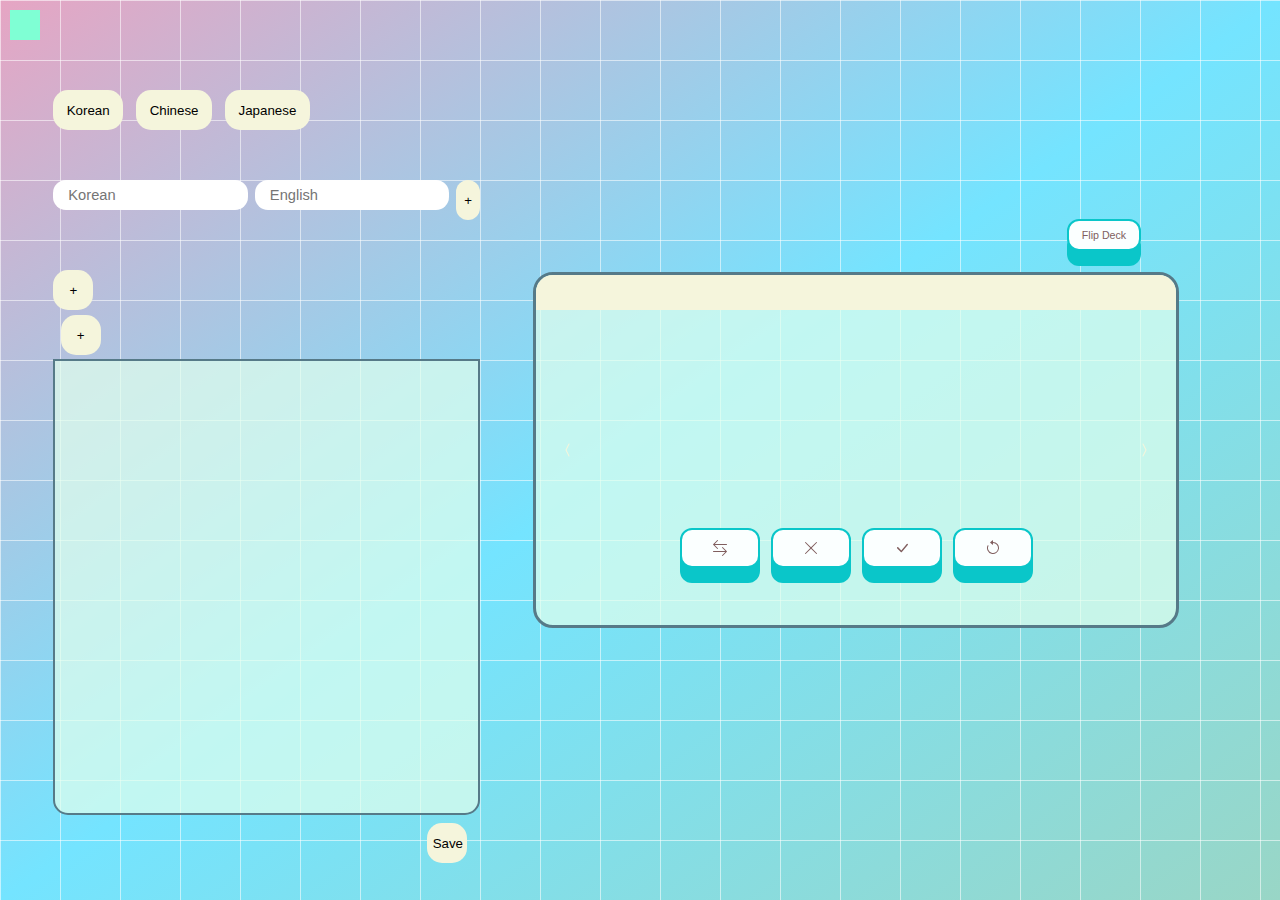
<file: flashcard/index.html>
<html lang="en">

<head>
    <meta charset="UTF-8">
    <meta name="viewport" content="width=device-width, initial-scale=1.0">
    <title>Korean Flash Cards</title>
    <style>
        :root {
            --button-height: 15px;

            --button-hover-indent: 4px;

            --button-active-indent: 10px;
            --main-div-background: #e2ffecb5;
            --main-div-outline: #567a88;
            --main-div-border-width: 3px;
            --main-div-border-radius: 20px;
            --main-font-color: #567a88;

        }

        body {
            background-image: linear-gradient(to bottom right, #E6A5C3, #74E4FF, #99D6C6);

            margin: 0;

            font-family: Arial, Helvetica, sans-serif;

            font-size: 30pt;

            display: grid;

            grid-template-columns: repeat(12, 1fr);

            grid-template-rows: repeat(3, 1fr);
            height: 100%;
            color: var(--main-font-color);

        }

        #grid-body {
            background-size: 60px 60px;
            background-image: linear-gradient(to right, #ffffff8f 1px, transparent 1px), linear-gradient(to bottom, #ffffff8f 1px, transparent 1px);
            width: 100%;
            height: 100%;
            position: absolute;
            z-index: -1;
        }

        #card-container {
            width: 100%;
            height: 350px;
            background-color: var(--main-div-background);
            border: var(--main-div-border-width) solid var(--main-div-outline);
            text-align: center;
            border-radius: var(--main-div-border-radius);
            margin-left: auto;
            margin-right: auto;
            grid-column: 5 / 9;
            grid-row: 2 / 3;
            display: grid;
            grid-template-rows: repeat(10, 1fr);
            grid-template-columns: repeat(10, 1fr);
        }

        .button-holder button {
            height: 40px;

            width: 80px;

            font-size: 13pt;

            font-weight: bold;

            border-radius: 12px;

            border: 2px solid #0ac6c9;

            background-color: #fbffff;

            color: #805e5e;

            cursor: pointer;

            box-shadow: #0ac6c9 0px var(--button-height) 0px 0px;

        }

        .button-holder button:hover {
            color: #3e3636;

            transform: translateY(var(--button-hover-indent));

            box-shadow: #0ac6c9 0px calc(var(--button-height) - var(--button-hover-indent)) 0px 0px;

            background-color: #f2feff;

        }

        .button-holder button:active {
            /* background-color: #0ac6c9;
*/
            transform: translateY(var(--button-active-indent));

            box-shadow: #0ac6c9 0px calc(var(--button-height) - var(--button-active-indent)) 0px 0px;

            color: black;

            background-color: #d0fcff;

        }

        .button-holder {

            text-align: center;

            margin-left: auto;

            margin-right: auto;

            grid-row: 8 / 11;

            grid-column: 2 / 10;

        }

        .hidden {
            visibility: hidden;

        }

        #main-text {
            grid-column: 2 / 10;

            grid-row: 3 / 8;

            margin: 0;

        }

        .previous-next-buttons {
            font-size: 15pt;
            background: none;
            border: 1px transparent;
            cursor: pointer;
            color: beige;

            &:hover {
                svg {
                    fill: rgb(45, 116, 182);
                }
            }
        }

        #collapse-button {
            width: 0.75em;
            height: 0.75em;
            background: aquamarine;
            grid-row: 1 / 2;
            grid-column: 1 / 2;
            margin: 0.25em 0 0 0.25em;
            cursor: pointer;
            z-index: 1;
        }

        #action-buttons-holder {
            grid-column: 1 / 4;
            grid-row: 1 / 4;
            grid-template-columns: repeat(10, 1fr);
            display: grid;
            grid-template-rows: repeat(10, 1fr);
            height: 100%;

            #languages {
                display: flex;
                grid-row: 2 / 3;
                grid-column: 2 / 10;

                .language-button {
                    padding: 0 1em;
                    width: auto;
                    height: 3em;
                    margin-right: 1em;
                }
            }
        }

        #new-card-container {
            grid-row: 3 / 4;
            grid-column: 2 / 10;
            display: flex;
            justify-content: space-between;

            input {
                height: 2em;
                font-size: 11pt;
                margin-bottom: 1em;
                border-radius: 13px;
                border: none;
                padding: 15px;
                width: 100%;
                margin-right: 0.5em;
            }
        }

        input {
            height: 2em;
            font-size: 15pt;
            margin-bottom: 1em;
            border-radius: 13px;
            border: none;
            padding: 15px;
            width: 100%;

        }

        #action-buttons-holder button {
            height: 3em;
            width: 3em;
            background: beige;
            border-radius: 15px;
            border: none;
            cursor: pointer;
        }

        #vocab-list-holder {
            grid-row: 4 / 10;
            grid-column: 2 / 10;
            font-size: 11pt;
            height: calc(100% - 2em);
        }

        #vocab-list {
            height: calc(100% - 6em);
            overflow: auto;
            padding: 1em;
            background-color: var(--main-div-background);
            border-bottom-left-radius: 15px;
            border-bottom-right-radius: 15px;
            border: 2px solid var(--main-div-outline);

            button {
                background: none;
                border: none;
                cursor: pointer;
            }

            button:hover {
                color: grey;
            }
        }

        .table-english {
            grid-column: 2 / 7;
        }

        .table-korean {
            grid-column: 7 / 13;
        }

        .vocab-row {
            margin-bottom: 1em;
            display: grid;
            grid-template-columns: repeat(12, 1fr);

            button {
                grid-column: 1 / 2;
            }
        }

        #save-button {
            margin-top: 1em;
            grid-row: 10 / 11;
            grid-column: 9 / 11;
        }

        #card-groups {
            height: 3em;
            display: flex;
            overflow: auto;
            margin-right: 0.5em;

            .card {
                border-top-left-radius: 15px;
                border-top-right-radius: 15px;
                background-color: var(--main-div-background);
                padding: 0 1em;
                line-height: 2em;
                border-bottom: #beccd2 solid 1px;
                border-right: #beccd2 solid 1px;
                cursor: pointer;
                white-space: nowrap;
                border: 2px solid var(--main-div-outline);

            }

            .active-unit {
                background-color: #0ac6c9 !important;
            }

            .card:hover {
                background-color: #b0ddf0;
            }

        }

        #unit-lists {
            display: flex;
        }

        #card-unit {
            background: beige;
            width: 100%;
            grid-row: 1 / 2;
            grid-column: 1 / 11;
            border-top-left-radius: calc(var(--main-div-border-radius) - var(--main-div-border-width));
            border-top-right-radius: calc(var(--main-div-border-radius) - var(--main-div-border-width));
            /* border: 2px solid white; */
            color: var(--main-font-color);
            font-size: 14pt;
            text-transform: capitalize;
            line-height: 2em;
        }

        #add-unit-modal,
        #add-level-modal {
            width: 8em;
            position: absolute;
            padding: 2em;
            background: var(--main-div-background);
            top: calc(50% - 8em);
            height: 4em;
            left: calc(50% - 6em);
            border: 2px solid var(--main-div-outline);
            border-radius: var(--main-div-border-radius);
        }

        #flip-deck-button {
            padding: 0 1em;
            width: 7em;
            height: 3em;
            margin-right: 0em;
            margin-bottom: 2em;
            margin-top: auto;
            grid-row: 1/2;
            grid-column: 11/12;
            font-size: 8pt;
            border-radius: 12px;
            border: 2px solid #0ac6c9;
            background-color: #fbffff;
            color: #805e5e;
            cursor: pointer;
            box-shadow: #0ac6c9 0px var(--button-height) 0px 0px;
        }

        .level-list-container {
            display: flex;
            margin-bottom: 5px;
        }
        #level-list button {
            margin-right: 5px;
        }

        @media only screen and (max-width: 1300px) {
            #action-buttons-holder {
                grid-column: 1 / 6;
            }

            #card-container {
                grid-column: 6 / 12;
            }
        }
    </style>
</head>

<body>
    <aside style="visibility: hidden; position: absolute">
        배 안 고파요?
        네, 배 안 고파요
        아니요, 배고파요
        낮잠을 자다

        요리를 하다
        음식을 만들다/하다
        남은 음식 muggeulgo ye oh</aside>
    <div id="grid-body"></div>
    <div id="collapse-button" onclick="toggleActionContainer()"></div>
    <div id="action-buttons-holder">
        <div id="languages"></div>
        <button id="save-button">Save</button>
        <div id="new-card-container">
            <input placeholder="Korean" type="text" id="new-word">
            <input placeholder="English" type="text" id="new-english-meaning">
            <button id="add-button">+</button>
        </div>

        <div id="vocab-list-holder">
            <div class="level-list-container">
                <div id="level-list">
                </div>
                <button id="new-unit-button" onclick="toggleAddLevelModal()">+</button>
            </div>
            <div id="unit-lists">
                <div id="card-groups">
                </div>
                <button id="new-unit-button" onclick="toggleAddUnitModal()">+</button>
            </div>
            <div id="vocab-list"></div>
        </div>
    </div>
    <button id="flip-deck-button">Flip Deck</button>
    <div id="card-container">
        <div id="card-unit"></div>
        <button class="previous-next-buttons" id="back-button" style="grid-row: 1 / 11;
  grid-column: 1 / 2;">
            <svg xmlns="http://www.w3.org/2000/svg" width="16" height="16" fill="currentColor"
                class="bi bi-chevron-compact-left" viewBox="0 0 16 16">
                <path fill-rule="evenodd"
                    d="M9.224 1.553a.5.5 0 0 1 .223.67L6.56 8l2.888 5.776a.5.5 0 1 1-.894.448l-3-6a.5.5 0 0 1 0-.448l3-6a.5.5 0 0 1 .67-.223" />
            </svg>
        </button>
        <p id="main-text"></p>
        <div class="button-holder">
            <button id="flip-button"> <svg xmlns="http://www.w3.org/2000/svg" width="16" height="16" fill="currentColor"
                    class="bi bi-arrow-left-right" viewBox="0 0 16 16">
                    <path fill-rule="evenodd"
                        d="M1 11.5a.5.5 0 0 0 .5.5h11.793l-3.147 3.146a.5.5 0 0 0 .708.708l4-4a.5.5 0 0 0 0-.708l-4-4a.5.5 0 0 0-.708.708L13.293 11H1.5a.5.5 0 0 0-.5.5m14-7a.5.5 0 0 1-.5.5H2.707l3.147 3.146a.5.5 0 1 1-.708.708l-4-4a.5.5 0 0 1 0-.708l4-4a.5.5 0 1 1 .708.708L2.707 4H14.5a.5.5 0 0 1 .5.5" />
                </svg> </button> <button id="incorrect-button"> <svg xmlns="http://www.w3.org/2000/svg" width="16"
                    height="16" fill="currentColor" class="bi bi-x-lg" viewBox="0 0 16 16">
                    <path
                        d="M2.146 2.854a.5.5 0 1 1 .708-.708L8 7.293l5.146-5.147a.5.5 0 0 1 .708.708L8.707 8l5.147 5.146a.5.5 0 0 1-.708.708L8 8.707l-5.146 5.147a.5.5 0 0 1-.708-.708L7.293 8z" />
                </svg> </button> <button id="next-button"> <svg xmlns="http://www.w3.org/2000/svg" width="16"
                    height="16" fill="currentColor" class="bi bi-check-lg" viewBox="0 0 16 16">
                    <path
                        d="M12.736 3.97a.733.733 0 0 1 1.047 0c.286.289.29.756.01 1.05L7.88 12.01a.733.733 0 0 1-1.065.02L3.217 8.384a.757.757 0 0 1 0-1.06.733.733 0 0 1 1.047 0l3.052 3.093 5.4-6.425z" />
                </svg> </button> <button id="restart-button"> <svg xmlns="http://www.w3.org/2000/svg" width="16"
                    height="16" fill="currentColor" class="bi bi-arrow-counterclockwise" viewBox="0 0 16 16">
                    <path fill-rule="evenodd" d="M8 3a5 5 0 1 1-4.546 2.914.5.5 0 0 0-.908-.417A6 6 0 1 0 8 2z" />
                    <path
                        d="M8 4.466V.534a.25.25 0 0 0-.41-.192L5.23 2.308a.25.25 0 0 0 0 .384l2.36 1.966A.25.25 0 0 0 8 4.466" />
                </svg> </button>
        </div>
        <button class="previous-next-buttons" id="next-button-2" style="grid-row: 1 / 11;
  grid-column: 10 / 11;">
            <svg xmlns="http://www.w3.org/2000/svg" width="16" height="16" fill="currentColor"
                class="bi bi-chevron-compact-right" viewBox="0 0 16 16">
                <path fill-rule="evenodd"
                    d="M6.776 1.553a.5.5 0 0 1 .671.223l3 6a.5.5 0 0 1 0 .448l-3 6a.5.5 0 1 1-.894-.448L9.44 8 6.553 2.224a.5.5 0 0 1 .223-.671" />
            </svg>
        </button>
    </div>
    <div id="add-unit-modal" class="hidden">
        <label for="new-unit-value">Unit Name</label>
        <input type="text" placeholder="Unit Name" id="new-unit-value">
        <button onclick="createNewUnit()">Confirm</button>
    </div>
    <div id="add-level-modal" class="hidden">
        <label for="new-level-value">Level Name</label>
        <input type="text" placeholder="Level Name" id="new-level-value">
        <button onclick="createNewLevel()">Confirm</button>
    </div>
</body>
<script>
    var mainText = document.getElementById("main-text");
    var flipButton = document.getElementById("flip-button");
    var incorrectButton = document.getElementById("incorrect-button");
    var nextButton = document.getElementById("next-button");
    var restartButton = document.getElementById("restart-button");
    var addButton = document.getElementById("add-button");
    var saveButton = document.getElementById("save-button");
    var sampleDict = {
        "장래 희망[히망] ": "Hopes for the future",
        "가수": "Singer",
        "경찰": "Police officer",
        "과학자": "Scientist",
        "모델": "Model",
        "운동선수": "Athlete",
        "소방관": "Fireman",
        "수의사": "Veterinarian",
        "화가": "Artist",
        "봄": "Spring",
        "여름": "Summer",
        "가을": "Fall",
        "겨울": "Winter",
        "용감해요": "To be brave",
        "학년": "Grade",
        "월요일": "Monday",
        "화요일": "Tuesday",
        "수요일": "Wednesday",
        "목요일": "Thursday",
        "금요일": "Friday",
        "동아리": "Club",
        "만화책": "Comic book",
        "주": "Week",
        "초대해요": "To invite",
        "같이": "Together",
        "모습": "Figure",
        "꼭": "Surely",
        "작가": "Author",
        "일기": "Diary",
        "모이다": "To gather",
        "수업": "Lesson",
        "학원": "Academy",
        "한국 무용": "Korean dance",
        "무용가": "Dancer",
        "연습하다": "To practice"
    };
    var mainDictionary = {
        "반말": "Informal speech",
        "존댓말": "Formal speech",
        "받침": "Final consonant",
        "안녕하세요": "Hello",
        "안녕히 가세요 ": "Good-bye (go well: you can say to someone who leaves)",
        "안녕히 계세요": "Good-bye (stay well: you can say to someone who stays)",
        "이름": "Name",
        "뭐(=무엇) ": "What",
        "예요/이에요": "Am/is/are",
        "저는": "I + topic marker",
        "이게 is short for 이것(this/these)+이(subject marker)": "This/these + subject marker",
        "저게 is short for 저것(that/those)+이(subject marker)": "That/those + subject marker",
        "책상": "Desk",
        "시계": "Clock",
        "연필": "Pencil",
        "의자": "Chair",
        "가방": "Bag",
        "책": "Book",
        "칠판": "Blackboard",
        "지우개": "Eraser",
        "공책": "Notebook",
        "네": "Yes",
        "아니요": "No",
        "사과": "Apple",
        "우유": "Milk",
        "곰": "Bear",
        "딸기": "Strawberry",
        "주스": "Juice",
        "사자": "Lion",
        "빵": "Bread",
        "강아지": "Puppy",
        "고양이": "Cat",
        "이게 N예요/이에요?": "Is this N?",
        "Subject + 이/가. 이/가 is a subject marker. 받침O → 이. 받침X → 가": "Subject marker",
        "Place noun이/가 어디예요?": "Where is place noun?",
        "여기": "Here",
        "저기": "There",
        "학교": "School",
        "집": "House",
        "공원": "Park",
        "수영장": "Swimming pool",
        "교실": "Classroom",
        "동물원": "Zoo",
        "N + 에": "Place particle indicates the place where a person or thing is located or moves",
        "있다": "To be",
        "없다": "Not to be",
        "가다": "To go",
        "오다": "To come",
        "방": "Room",
        "거실": "Living room",
        "침대": "Bed",
        "피아노": "Piano",
        "컴퓨터": "Computer",
        "텔레비전/티비": "Television/TV",
        "N이/가 어디에 있어요?": "Where is N?",
        "있어요": "To have",
        "없어요": "To not have",
        "부엌": "Kitchen",
        "놀이터": "Playground",
        "식탁": "Dining table",
        "시소": "Seesaw",
        "냉장고": "Refrigerator",
        "그네": "Swing",
        "N + 에서": "Place particle indicates the place where an action occurs and is used with a variety verbs",
        "누구?": "Who?",
        "Topic N + 은/는": "Topic marker emphasize place or what person is doing. Emphasize action",
        "N + 이/가": "Topic marker emphasize who is doing",
        "Object + 을/를": "Object marker",
        "뭘 해요?": "What are you doing?",
        "N + 에. However, '-에' is not attached to the nouns such as '어제, 오늘, 내일, 지금.'": "Time particle",
        "N + 이/가 있어요(to have)?": "Do you have + N?",
        "누구 + N": "Whose",
        "제": "My (humble first person possesive noun)",
        "내": "First person possesive noun",
        "N + 이/가 아니에요": "Is not",
        "한국": "Korea",
        "미국": "The United States",
        "일본": "Japan",
        "중국": "China",
        "영국": "The United Kingdom",
        "할아버지": "Grandfather",
        "할머니": "Grandmother",
        "아빠": "Dad",
        "엄마": "Mom",
        "여동생": "Younger Sister",
        "남동생": "Younger Brother",
        "회사": "Company",
        "백화점": "Department Store",
        "유치원": "Kindergarten",
        "병원": "Hospital",
        "약국": "Pharmacy",
        "슈퍼마켓/슈퍼": "Supermarket",
        "가요": "To Go",
        "와요": "To Come",
        "신문": "Newspaper",
        "마셔요": "To Drink",
        "그림": "Picture",
        "읽어요": "To Read",
        "먹어요": "To Eat",
        "봐요": "To Watch/See",
        "그려요": "To Draw/Paint",
        "좋아요[조아요]": "To Like, be good",
        "싫어해요": "To dislike",
        "아이스크림": "Ice cream",
        "사탕": "Candy",
        "과자": "Snack",
        "만두": "Dumpling",
        "피자": "Pizza",
        "스파게티": "Spaghetti",
        "좋아해요": "To like",
        "불고기": "Bulgogi",
        "김치": "Kimchi",
        "밥": "Rice/meal",
        "누가 is short for 누구(who) + 가(Subject marker).": "Who + subject marker",
        "노래해요": "To sing",
        "수영해요": "To swim",
        "운동해요": "To exercise",
        "축구해요": "To play soccer",
        "전화해요": "To call/be on the phone",
        "공부해요": "To study",
        "아침": "Morning",
        "저녁": "Evening",
        "어제": "Yesterday",
        "오늘": "Today",
        "내일": "Tomorrow",
        "지금": "Now",
        "산": "Mountain",
        "바다": "Sea",
        "점심": "Afternoon lunch",
        "장난감": "Toy",
        "기차": "Train",
        "비행기": "Plane",
        "자동차/차": "Car",
        "인형": "Doll",
        "토끼": "Rabbit",
        "필통": "Pencil case",
        "우산": "Umbrella",
        "신발": "Shoes",
        "옷": "Clothes",
        "가위": "Scissors",
        "치마": "Skirt",
        "바지": "Pants",
        "운동화": "Sneakers",
        "구두": "Dress shoes",
        "안경": "Glasses",
        "양말": "Socks",
        "모자": "Hat/cap",
        "미끄럼틀": "Slide",
        "자전거": "Bicycle",
        "타요": "To ride",
        "사요": "to buy",
        "일": "1 (Sino-Korean number)",
        "이": "2 (Sino-Korean number)",
        "삼": "3 (Sino-Korean number)",
        "사": "4 (Sino-Korean number)",
        "오": "5 (Sino-Korean number)",
        "육": "6 (Sino-Korean number)",
        "칠": "7 (Sino-Korean number)",
        "팔": "8 (Sino-Korean number)",
        "구": "9 (Sino-Korean number)",
        "십": "10 (Sino-Korean number)",
        "십오": "15 (Sino-Korean number)",
        "삼십": "30 (Sino-Korean number)",
        "일이삼 에(-) 사오육칠": "123-4567 (phone number)",
        "오십 원": "50 won (Korean currency)",
        "일 달러": "1 Dollar (US)",
        "#년(year) #월(month) #일(day)": "#Year #Month #Day (Date)",
        "일 월(month) 이십삼 일(day)": "January 23rd",
        "#분(minute) #초(second). 10 minutes 35 seconds = 십 분(minute) 삼십오 초(second)": "#Minute #Second(s) (Time)",
        "오늘 며칠이에요?": "What is the date today?",
        "1 o'clock 한 시. 15 hours 열다섯 시간": "Hour (Time)",
        "개": "Counting particle for things",
        "살": "Counting particle for age",
        "한 + counter": "1 + counter",
        "두 + counter": "2 + counter",
        "세 + counter": "3 + counter",
        "네 + counter": "4 + counter",
        "스무 + counter": "20 + counter",
        "첫 번째(first)": "1 + Ordinal number",
        "# 번째. Ex) 두 번째(second) 세 번째(third)...": "#Ordinal number (not 1)",
        "하나": "1 (Pure-Korean number)",
        "둘": "2 (Pure-Korean number)",
        "셋": "3 (Pure-Korean number)",
        "넷": "4 (Pure-Korean number)",
        "다섯": "5 (Pure-Korean number)",
        "여섯": "6 (Pure-Korean number)",
        "일곱": "7 (Pure-Korean number)",
        "여덟": "8 (Pure-Korean number)",
        "아홉": "9 (Pure-Korean number)",
        "열": "10 (Pure-Korean number)",
        "스물": "20 (Pure-Korean number)",
        "서른": "30 (Pure-Korean number)",
        "마흔": "40 (Pure-Korean number)",
        "쉰": "50 (Pure-Korean number)",
        "지금 몇 시예요?": "What time is it now?",
        "사랑해요": "To love",
        "행복해요": "Be happy",
        "가족": "Family",
        "고맙습니다/감사합니다": "Thank you",
        "죄송합니다": "I'm sorry",
        "축하합니다": "Congratulations",
        "잘 먹겠습니다": "I'll eat well. (The greeting expression before a meal)",
        "잘 먹었습니다": "I ate well. (The greeting expression after a meal)",
        "합니다. 받침O → -습니다. -습니까? 받침X → -ㅂ니다. -ㅂ니까?": "Formal polite style in Korean",
        "해요 style is both honorific and casual. It is usually used in casual and everyday situations.": "Informal polite style",
        "아버지": "Father",
        "어머니": "Mother",
        "외할아버지": "Maternal grandfather",
        "외할머니": "Maternal grandmother",
        "형 / 오빠": "Older brother (for males/females)",
        "누나 / 언니": "Older sister (for males/females)",
        "사람": "Person",
        "명": "People counter",
        "분": "Honorific form of people counter",
        "마리": "Animal counter",
        "무늬[무니]": "Pattern",
        "귀여워요": "Be cute",
        "짧아요": "Be short",
        "길어요": "Be long",
        "깨끗해요 [깨끄태요]": "Be clean",
        "더러워요": "Be dirty",
        "똑똑해요": "Be smart",
        "예뻐요": "Be pretty",
        "재미있어요": "Be fun",
        "작아요": "Be small",
        "커요": "Be big",
        "나뭇잎[나문닢]": "Leaf",
        "음식": "Foods",
        "무슨 + N. Ex) 무슨 책을 읽어요? What kind of books do you read?": "What kind of, what. Attached in front of nouns to ask for specific information",
        "Topic N + 은/는. It means ‘as for-’ or ‘when it comes to-’. 받침O → 은. 받침X → 는": "Topic marker which indicates the topic of the sentence.",
        "눈": "Eye",
        "소개해요": "To introduce",
        "만나요": "To meet",
        "애완동물": "Pet",
        "과일": "Fruit",
        "콩": "Bean",
        "안. Ex) 안 먹어요. I don’t eat. 안 걸어요. I don’t walk": "V/A [not]. Negate the meaning",
        "음악회/콘서트": "Concert",
        "주말": "Weekend",
        "걸어요": "To walk",
        "들어요": "To listen",
        "숙제해요": "To do homework",
        "식사해요": "To have a meal",
        "배워요": "To learn",
        "쉬어요": "To rest",
        "자주": "Often",
        "동화책": "Fairy tale book",
        "이번": "This time",
        "요즘": "These days",
        "Verb stem + -기. Ex) 운동하다 + 기 → 운동하기 exercising. 밥을 먹다 + 기 → 밥 먹기 eating a meal": "Used to change a verb to a noun. Verb stem + [] -> V-ing",
        "하고": "With/and",
        "취미": "Hobby",
        "물고기/생선": "Fish",
        "악기": "Musical instruments",
        "야구": "Baseball",
        "농구": "Basketball",
        "영화": "Movie",
        "축구": "Soccer",
        "길러요(기르다)": "To raise",
        "달려요(달리다) ": "To run",
        "연주해요": "To play (instruments)",
        "쳐요(치다)": "To hit, play (the piano, drum, badminton...)",
        "청소해요": "To clean",
        "혼자": "Alone",
        "만들다": "To make",
        "정말": "Really",
        "생활": "Life",
        "놀아요": "To play, hang out",
        "요리하다": "To cook",
        "일어나다": "To wake up",
        "잠을 자다": "To sleep",
        "N + 도 ": "Also, too, as well, in addition",
        "그리고": "And",
        "과목": "Subject",
        "과학": "Science",
        "미술": "Art",
        "사회": "Society",
        "수학": "Mathematics",
        "영어": "English",
        "음악실": "Music",
        "체육": "Physical Education",
        "한국어": "Korean",
        "오전/오후": "A.M./P.M.",
        "시간표": "Timetable",
        "V/A -지 않다. ex) 가지 않아요. I don’t go. 먹지 않아요. I don’t eat.": "V/A - [not]. Used to negate the meaning",
        "하지만": "But",
        "과학관": "Science museum",
        "도서관": "Library",
        "미술관": "Art museum",
        "박물관": "Museum",
        "영화관": "Movie theater",
        "헬스장/체육관": "Gym",
        "토요일": "Saturday",
        "일요일": "Sunday",
        "닫아요": "To close",
        "열어요": "To open",
        "가끔": "Sometimes",
        "너무": "Too (much of something)",
        "멀다": "Be far",
        "바쁘다": "Be busy",
        "운동복": "Sportswear",
        "종이": "Paper",
        "붓": "Brush",
        "글씨": "Letter",
        "붓글씨": "Calligraphy",
        "전통": "Tradition",
        "춤": "Dance",
        "춤을 추다": "To dance",
        "놀이": "Game",
        "발표하다": "To present",
        "발표회": "Presentation",
        "강당": "Hall",
        "지도": "Map",
        "제기차기": "Kicking Jegi",
        "닭싸움": "Chicken fight",
        "팔씨름": "Arm wrestling",
        "고무줄놀이": "Rubber band game",
        "윷놀이": "Korean board game",
        "N + Direction + 에": "N + Direction + (location marker)",
        "그러면": "Then",
        "위": "Above/up",
        "밑/아래": "Below/down",
        "앞": "Front",
        "뒤": "Behind/back",
        "옆": "Next/beside",
        "사이": "Between",
        "건물": "Building",
        "과학실": "Science room",
        "미술실": "Art room",
        "은행": "Bank",
        "생일": "Birthday",
        "거기": "Over there",
        "받침O → 으세요. 받침X → 세요. Ex) 가세요. Go, please. 읽으세요. Read, please.": "V -(으)세요 is used to make requests or give orders, suggestions, and directions politely",
        "N + (으)로 indicates direction. 받침O → 으로. 받침X, ㄹ → 로. Ex) 집으로 to the house. 거실로 to the living room. 학교로 to school": "N + (으)로 [to, toward]",
        "안": "Inside",
        "밖": "Outside",
        "오른쪽": "right",
        "왼쪽": "left",
        "근처": "Near",
        "똑바로": "Straight",
        "정류장": "Station",
        "층": "Floor",
        "횡단보도": "Crosswalk",
        "건너다": "to cross",
        "팔아요": "to sell",
        "꽃집": "Flower shop"
    };
    let currentNumber = 0;
    var dictionaryKeys = Object.keys(sampleDict);
    let mainData = {
        "Korean": {
            "Level 1": {
                "Unit 11": {
                    "안녕하세요": "Hello",
                    "안녕히 가세요 ": "Good-bye (go well: you can say to someone who leaves)",
                    "안녕히 계세요": "Good-bye (stay well: you can say to someone who stays)",
                    "이름": "Name",
                    "뭐(=무엇) ": "What",
                    "예요/이에요": "Am/is/are",
                    "저는": "I + topic marker",
                },
                "Unit 12": {
                    "책상": "Desk",
                    "시계": "Clock",
                    "연필": "Pencil",
                    "의자": "Chair",
                    "가방": "Bag",
                    "책": "Book",
                    "칠판": "Blackboard",
                    "지우개": "Eraser",
                    "공책": "Notebook",
                },
                "Unit 13": {
                    "사과": "Apple",
                    "우유": "Milk",
                    "곰": "Bear",
                    "딸기": "Strawberry",
                    "주스": "Juice",
                    "사자": "Lion",
                    "빵": "Bread",
                    "강아지": "Puppy",
                    "고양이": "Cat",
                },
                "Unit 14": {
                    "학교": "School",
                    "집": "House",
                    "공원": "Park",
                    "수영장": "Swimming pool",
                    "교실": "Classroom",
                    "동물원": "Zoo",
                },
                "Unit 15": {
                    "방": "Room",
                    "거실": "Living room",
                    "침대": "Bed",
                    "피아노": "Piano",
                    "컴퓨터": "Computer",
                    "텔레비전/티비": "Television/TV",
                },
                "Unit 16": {
                    "있어요": "There is",
                    "없어요": "There is not",
                    "부엌": "Kitchen",
                    "놀이터": "Playground",
                    "식탁": "Dining table",
                    "시소": "Seesaw",
                    "냉장고": "Refrigerator",
                    "그네": "Swing",
                }
            },
            "Level 2": {
                "Unit 1": {
                    "한국": "Korea",
                    "미국": "the United States",
                    "일본": "Japan",
                    "중국": "China",
                    "영국": "the United Kingdom ",
                },
                "Unit 2": {
                    "할아버지": "Grandfather",
                    "할머니": "Grandmother",
                    "아빠": "Dad",
                    "엄마": "Mom",
                    "여동생": "Younger Sister",
                    "남동생": "Younger brother",
                },
                "Unit 3": {
                    "회사": "Company",
                    "백화점": "Department Store",
                    "유치원": "Kindergarten",
                    "병원": "Hospital",
                    "약국": "Pharmacy",
                    "슈퍼마켓/슈퍼": "Supermarket",
                    "가요": "to go",
                    "와요": "to come",
                },
                "Unit 4": {
                    "신문": "Newspaper",
                    "주스": "Juice",
                    "마셔요": "to drink",
                    "그림": "picture",
                    "읽어요": "to read",
                    "먹어요": "to eat",
                    "우유": "Milk",
                    "봐요": "to watch/see",
                    "그려요": "to draw/paint",
                },
                "Unit 5": {
                    "좋아요[조아요]": "to like, be good",
                    "싫어요[시러요]": "to not like, to hate",
                    "아이스크림": "Ice cream",
                    "사탕": "Candy",
                    "과자": "Snack",
                    "만두": "Dumpling",
                    "피자": "Pizza",
                    "스파게티": "Spaghetti",
                },
                "Unit 6": {
                    "좋아해요": "to like",
                    "싫어해요": "to not like, to hate",
                    "불고기": "bulgogi",
                    "김치": "kimchi",
                    "밥": "rice/meal",
                    "빵": "bread",
                    "우유": "milk",
                    "주스": "juice",
                },
                "Unit 7": {
                    "노래해요": "To sing",
                    "수영해요": "To swim",
                    "운동해요": "To exercise",
                    "축구해요": "To play soccer",
                    "전화해요": "To call/be on the phone",
                    "공부해요": "To study",
                },
                "Unit 8": {
                    "아침": "Morning",
                    "저녁": "Evening",
                    "어제": "Yesterday",
                    "오늘": "Today",
                    "내일": "Tomorrow",
                    "지금": "Now",
                    "산": "Mountain",
                    "바다": "Sea",
                },
                "Unit 9": {
                    "장난감": "Toy",
                    "기차": "Train",
                    "비행기": "Plane",
                    "자동차/차": "Car",
                    "인형": "Doll",
                    "곰": "Bear",
                    "토끼": "Rabbit",
                    "강아지": "Puppy",
                    "있어요": "To have",
                    "없어요": "To not have",
                },
                "Unit 10": {
                    "동화책": "Fairy tale book",
                    "필통": "Pencil case",
                    "우산": "Umbrella",
                    "신발": "Shoes",
                    "옷": "Clothes",
                    "가위": "Scissors",
                },
                "Unit 11": {
                    "치마": "Skirt",
                    "바지": "Pants",
                    "운동화": "Sneakers",
                    "구두": "Dress shoes",
                    "안경": "Glasses",
                    "양말": "Socks",
                    "모자": "Hat/cap",
                },
                "Unit 12": {
                    "미끄럼틀": "Slide",
                    "자전거": "Bicycle",
                    "타요": "To ride",
                    "사요": "to buy",
                },
                "Unit 13": {
                    "일": "1 (Sino-Korean number)",
                    "이": "2 (Sino-Korean number)",
                    "삼": "3 (Sino-Korean number)",
                    "사": "4 (Sino-Korean number)",
                    "오": "5 (Sino-Korean number)",
                    "육": "6 (Sino-Korean number)",
                    "칠": "7 (Sino-Korean number)",
                    "팔": "8 (Sino-Korean number)",
                    "구": "9 (Sino-Korean number)",
                    "십": "10 (Sino-Korean number)",
                    "십오": "15 (Sino-Korean number)",
                    "삼십": "30 (Sino-Korean number)",
                },
                "Unit 14": {
                    "하나": "1 (Pure-Korean number)",
                    "둘": "2 (Pure-Korean number)",
                    "셋": "3 (Pure-Korean number)",
                    "넷": "4 (Pure-Korean number)",
                    "다섯": "5 (Pure-Korean number)",
                    "여섯": "6 (Pure-Korean number)",
                    "일곱": "7 (Pure-Korean number)",
                    "여덟": "8 (Pure-Korean number)",
                    "아홉": "9 (Pure-Korean number)",
                    "열": "10 (Pure-Korean number)",
                    "스물": "20 (Pure-Korean number)",
                    "서른": "30 (Pure-Korean number)",
                    "마흔": "40 (Pure-Korean number)",
                    "쉰": "50 (Pure-Korean number)",
                },
                "Unit 15": {
                    "사랑해요": "To love",
                    "행복해요": "Be happy",
                    "가족": "Family",
                },
                "Unit 16": {
                    "고맙습니다/감사합니다": "Thank you",
                    "죄송합니다": "I'm sorry",
                    "축하합니다": "Congratulations",
                    "잘 먹겠습니다": "I'll eat well. (The greeting expression before a meal)",
                    "잘 먹었습니다": "I ate well. (The greeting expression after a meal)",
                }
            },
            "Level 3": {
                "Unit 1": {
                    "아버지": "Father",
                    "어머니": "Mother",
                    "외할아버지": "Maternal grandfather",
                    "외할머니": "Maternal grandmother",
                    "형 / 오빠": "Older brother (for males/females)",
                    "누나 / 언니": "Older sister (for males/females)",
                    "사람": "Person",
                    "명": "People counter",
                    "분": "Honorific form of people counter",
                    "마리": "Animal counter",
                },
                "Unit 2": {
                    "무늬[무니]": "Pattern",
                    "싫어해요": "To dislike",
                    "좋아해요": "To like",
                    "귀여워요": "Be cute",
                    "짧아요": "Be short",
                    "길어요": "Be long",
                    "깨끗해요 [깨끄태요]": "Be clean",
                    "더러워요": "Be dirty",
                    "똑똑해요": "Be smart",
                    "예뻐요": "Be pretty",
                    "재미있어요": "Be fun",
                    "작아요": "Be small",
                    "커요": "Be big",
                    "나뭇잎[나문닢]": "Leaf"
                },
                "Unit 3": {
                    "눈": "Eye",
                    "소개해요": "To introduce",
                    "만나요": "To meet",
                    "애완동물": "Pet",
                    "과일": "Fruit",
                    "콩": "Bean"
                },
                "Unit 4": {
                    "공원": "Park",
                    "음악회/콘서트": "Concert",
                    "주말": "Weekend",
                    "걸어요": "To walk",
                    "들어요": "To listen",
                    "숙제해요": "To do homework",
                    "식사해요": "To have a meal",
                    "배워요": "To learn",
                    "쉬어요": "To rest",
                    "자주": "Often",
                    "동화책": "Fairy tale book",
                    "이번": "This time",
                    "요즘": "These days",
                },
                "Unit 5": {
                    "취미": "Hobby",
                    "물고기/생선": "Fish",
                    "악기": "Musical instruments",
                    "야구": "Baseball",
                    "농구": "Basketball",
                    "영화": "Movie",
                    "축구": "Soccer",
                    "길러요(기르다)": "To raise",
                    "달려요(달리다) ": "To run",
                    "연주해요": "To play (instruments)",
                    "쳐요(치다)": "To hit, play (the piano, drum, badminton...)",
                    "청소해요": "To clean",
                    "혼자": "Alone",
                    "만들다": "To make"
                },
                "Unit 6": {
                    "정말": "Really",
                    "생활": "Life",
                    "놀아요": "To play, hang out",
                    "요리하다": "To cook",
                    "일어나다": "To wake up",
                    "잠을 자다": "To sleep",
                },
                "Unit 7": {
                    "그리고": "And",
                    "과목": "Subject",
                    "과학": "Science",
                    "미술": "Art",
                    "사회": "Society",
                    "수학": "Mathematics",
                    "영어": "English",
                    "음악실": "Music",
                    "체육": "Physical Education",
                    "한국어": "Korean",
                    "오전/오후": "A.M./P.M.",
                    "시간표": "Timetable"
                },
                "Unit 8": {
                    "하지만": "But",
                    "과학관": "Science museum",
                    "도서관": "Library",
                    "미술관": "Art museum",
                    "박물관": "Museum",
                    "영화관": "Movie theater",
                    "헬스장/체육관": "Gym",
                    "토요일": "Saturday",
                    "일요일": "Sunday",
                    "닫아요": "To close",
                    "열어요": "To open",
                    "가끔": "Sometimes",
                    "너무": "Too (much of something)",
                    "멀다": "Be far",
                    "바쁘다": "Be busy",
                    "운동복": "Sportswear",
                    "종이": "Paper"
                },
                "Unit 9": {
                    "붓": "Brush",
                    "글씨": "Letter",
                    "붓글씨": "Calligraphy",
                    "전통": "Tradition",
                    "춤": "Dance",
                    "춤을 추다": "To dance",
                    "놀이": "Game",
                    "발표하다": "To present",
                    "발표회": "Presentation",
                    "강당": "Hall",
                    "지도": "Map"
                },
                "Unit 10": {
                    "그러면": "Then",
                    "위": "Above/up",
                    "밑/아래": "Below/down",
                    "앞": "Front",
                    "뒤": "Behind/back",
                    "옆": "Next/beside",
                    "사이": "Between",
                    "건물": "Building",
                    "과학실": "Science room",
                    "미술실": "Art room",
                    "음악실": "Music",
                    "은행": "Bank",
                    "생일": "Birthday",
                    "거기": "Over there"
                },
                "Unit 11": {
                    "안": "Inside",
                    "밖": "Outside",
                    "오른쪽": "right",
                    "왼쪽": "left",
                    "근처": "Near",
                    "똑바로": "Straight",
                    "정류장": "Station",
                    "층": "Floor",
                    "횡단보도": "Crosswalk",
                    "건너다": "to cross",
                    "사요": "to buy",
                    "팔아요": "to sell",
                    "꽃집": "Flower shop"
                },
                "Unit 12": {
                    "동네": "Neighborhood/town",
                    "많다": "be a lot",
                    "빵집": "Bakery",
                    "옷가게": "Clothing store",
                    "서점": "Bookstore",
                    "놀이공원": "Amusement park",
                    "풍선": "Balloon",
                    "솜사탕": "Cotton candy",
                    "마술": "Magic",
                    "공연": "Performance",
                    "공연장": "Performance hall",
                    "벌써": "Already",
                    "시작하다": "to start",
                    "사랑": "Love",
                    "동물": "Animal",
                    "동물원": "Zoo",
                    "아프다": "be sick",
                    "입구": "Entrance",
                    "가깝다": "be close",
                },
                "Unit 13": {
                    "귤": "tangerine",
                    "기념품": "souvenir",
                    "부채": "handy fan",
                    "선물": "present",
                    "여행": "travel",
                    "골라요(고르다)": "to select/pick",
                    "선물해요": "to give (a gift)",
                    "더워요(덥다)": "be hot",
                    "매워요(맵다)": "be spicy",
                    "아름다워요(아름답다)": "be beautiful",
                    "추워요(춥다)": "be cold",
                },
                "Unit 14": {
                    "그래서": "So",
                    "국립 공원[궁립 공원]": "National park",
                    "경치": "Scenery",
                    "블로그": "Blog",
                    "생일": "Birthday",
                    "일기": "Diary",
                    "해변/바닷가": "Beach",
                    "해산물": "Seafood",
                    "휴가": "Vacation",
                    "방학": "School vacation",
                    "N 때": "When N",
                    "정말": "Really",
                    "사진을 찍다": "to take a picture",
                    "모래": "Sand",
                },
                "Unit 15": {
                    "구경하다": "to look around/browse/sightsee",
                    "많다": "be a lot",
                    "필통": "Pencil case",
                    "전망대": "Observatory",
                    "시내": "Downtown",
                    "유람선": "Cruise ship",
                    "정원": "Garden",
                    "연": "Pond",
                    "옛날 물건": "Old stuff",
                    "왕": "King",
                    "왕비": "Queen ",
                },
                "Unit 16": {
                    "음악회/연주회": "Concert",
                    "연주": "Performance",
                    "매일": "Everyday",
                    "연습하다": "to practice",
                    "축구 경기": "Soccer game",
                    "지난": "Last",
                    "문화": "Culture",
                    "유명하다": "be famous",
                    "댓글": "Comments",
                    "산책하다": "to go for a walk",
                }
            },
            "Level 4": {
                "Unit 1": {
                    "장래 희망[히망]": "Hopes for the future",
                    "가수": "Singer",
                    "경찰": "Police officer",
                    "과학자": "Scientist",
                    "모델": "Model",
                    "운동선수": "Athlete",
                    "소방관": "Fireman",
                    "수의사": "Veterinarian",
                    "화가": "Artist",
                    "봄": "Spring",
                    "여름": "Summer",
                    "가을": "Fall",
                    "겨울": "Winter",
                    "용감해요": "To be brave",
                    "학년": "Grade"
                },
                "Unit 2": {
                    "월요일": "Monday",
                    "화요일": "Tuesday",
                    "수요일": "Wednesday",
                    "목요일": "Thursday",
                    "금요일": "Friday",
                    "동아리": "Club",
                    "만화책": "Comic book",
                    "주": "Week",
                    "초대해요": "To invite",
                    "같이": "Together",
                    "모습": "Figure",
                    "꼭": "Surely",
                    "작가": "Author",
                    "일기": "Diary",
                    "모이다": "To gather"
                },
                "Unit 3": {
                    "수업": "Lesson",
                    "학원": "Academy",
                    "한국 무용": "Korean dance",
                    "무용가": "Dancer",
                    "연습하다": "To practice"
                },
                "Unit 4": {
                    "공연": "Performance",
                    "문화 센터": "Culture center",
                    "연극": "Play",
                    "프로그램": "Program",
                    "일 분": "One minute",
                    "한 시": "One o'clock",
                    "한 시간": "One hour",
                    "일주일": "One week",
                    "한 달": "One month",
                    "일 년": "One year",
                    "시작해요": "To begin",
                    "끝나요": "To end",
                },
                "Unit 5": {
                    "공룡": "Dinosaur",
                    "놀이 기구": "Ride",
                    "대회": "Contest",
                    "던져요": "To throw",
                    "문화": "Culture",
                    "잡아요": "To catch",
                    "전시회": "Fair/exhibition",
                    "축제": "Festival",
                    "타요": "To ride",
                    "행사": "Event",
                    "오래": "Long"
                },
                "Unit 6": {
                    "멋지다": "Be cool",
                    "작품": "Artwork",
                    "그리다": "To draw",
                    "색칠하다": "To paint",
                    "체험": "Experience/event",
                    "질문": "Question",
                    "구경하다": "To see/browse",
                    "우주": "Universe",
                },
                "Unit 7": {
                    "모자": "Cap/hat",
                    "바자회": "Bazaar",
                    "수영복": "Swimming suit",
                    "원": "Won",
                    "십": "Ten",
                    "백": "Hundred",
                    "천": "Thousand",
                    "만": "Ten thousand",
                    "떠들어요": "To make noise",
                    "뛰어요": "To run",
                    "새": "New",
                    "비싸요": "Expensive",
                    "싸요": "Cheap",
                    "축제": "Festival",
                },
                "Unit 8": {
                    "유월": "June",
                    "시월": "October",
                    "다치다": "To hurt",
                    "며칠": "What date",
                    "춤을 추다": "To dance",
                    "경기": "(Sport) game"
                },
                "Unit 9": {
                    "졸업하다": "To graduate",
                    "졸업식": "Graduation ceremony",
                    "다치다": "Get hurt",
                    "한복": "Korean traditional clothes",
                    "세뱃돈": "New Year's cash gifts",
                    "시험": "Exam",
                    "결혼기념일": "Wedding anniversary",
                    "입장권": "Entrance ticket",
                    "표": "Ticket",
                    "미끄럽다": "Slippery",
                    "쓰레기통": "Trash can",
                    "편지": "Letter"
                },
                "Unit 10": {
                    "날씨": "Weather",
                    "일기 예보": "Weather forecast",
                    "태풍": "Typhoon",
                    "눈이 와요": "To snow",
                    "비가 와요": "To rain",
                    "지나가요": "To pass",
                    "따뜻해요": "Be warm",
                    "맑아요": "Be clear/sunny",
                    "흐려요": "Be cloudy",
                    "세게": "Strongly",
                    "아직": "Yet",
                    "조금": "A little",
                    "계속": "Keep -ing",
                },
                "Unit 11": {
                    "늦잠": "Oversleeping",
                    "문자 메시지": "Text message",
                    "시합": "Match/game",
                    "우산": "Umbrella",
                    "출발": "Departure",
                    "후식/디저트": "Dessert",
                    "물놀이": "Water play",
                    "늦어요": "Be late",
                    "지난번": "Last time",
                    "작년": "Last year",
                    "내년": "Next year",
                },
                "Unit 12": {
                    "식물": "Plants",
                    "과학": "Science",
                    "동물원": "Zoo",
                    "풀": "grass",
                    "곤충": "Insects",
                    "다양하다": "Be various",
                    "관찰하다": "Observe",
                    "1박2일": "one night two days",
                    "아쉽다": "be a shame",
                    "역사": "History",
                    "국립 박물관": "National Museum",
                    "야생 동물": "Wild animals",
                    "구경하다": "look around"
                },
                "Unit 13": {
                    "기차": "train",
                    "댁": "house (honorific)",
                    "배": "ship",
                    "역": "station",
                    "지하철": "subway",
                    "출구": "exit",
                    "입구": "entrance",
                    "내려요": "to get off",
                    "집들이": "housewarming party",
                    "멀어요": "to be far",
                    "빨라요": "to be fast",
                    "편해요": "to be comfortable",
                    "(이)나": "or",
                    "걸어서": "on foot"
                },
                "Unit 14": {
                    "고객": "customer",
                    "공항": "airport",
                    "부산": "Busan",
                    "셔틀버스": "shuttle bus",
                    "우체국": "post office",
                    "운동회": "sports day",
                    "체험 학습": "field study",
                    "이용": "use",
                    "이따가": "later",
                    "일찍": "early",
                    "지금": "now",
                    "쯤/정도": "about"
                },
                "Unit 15": {
                    "자연": "nature",
                    "공룡": "dinosaur",
                    "역사": "history",
                    "복잡해요": "be crowded",
                    "조심하다": "be careful",
                },
                "Unit 16": {
                    "야구 선수": "baseball player",
                    "배우다": "learn",
                    "잘하다": "be good at",
                    "잘 못하다": "be not good at",
                    "연습하다": "to practice",
                    "미술": "art",
                    "미술관": "art museum",
                    "게임을 하다": "play a game",
                }
            },
            "Level 5": {
                "Unit 1": {
                    "계획": "plan",
                    "늦잠": "oversleeping",
                    "말씀": "words (honorific form of 말)",
                    "심부름을 하다": "to do an errand",
                    "유치원생": "kindergartner",
                    "학년": "grade, year",
                    "발표하다": "to make presentation",
                    "싸우다": "to fight",
                    "-와/과 사이좋게 지내다": "to get along with",
                    "습관": "habit",
                    "소원": "wish",
                    "앞으로/이제부터": "from now on",
                },
                "Unit 2": {
                    "근처": "near",
                    "답장": "reply, answer",
                    "만화영화": "animation films, cartoons",
                    "반": "class",
                    "학기": "semester",
                    "반갑다": "be glad, nice to meet",
                    "새롭다": "to be new",
                    "친하다": "to be close",
                    "오랜만이다": "it's been a while"
                },
                "Unit 3": {
                    "새/새로운": "be new",
                    "수학": "mathematics",
                    "친절하다": "nice",
                    "착하다": "kind",
                    "짝꿍": "deskmate",
                    "스케이트장": "skating rink",
                    "이": "tooth",
                    "줄넘기": "jump rope",
                    "규칙": "rule",
                    "계획": "plan",
                    "방법": "way",
                    "모임": "meeting/gathering",
                    "매주": "every week",
                    "들어오다": "come in/join",
                    "신청하다": "sign up",
                },
                "Unit 4": {
                    "간호사": "nurse",
                    "고모": "aunt, one's father's sister (이모 one's mother's sister)",
                    "연세": "age (honorific form of 나이)",
                    "진지": "meal (honorific for of 밥)",
                    "계시다": "to be, exist (honorific for of 있다)",
                    "도와주다": "help with",
                    "주무시다": "to sleep (honorific form of 자다)",
                    "출근하다": "to go work",
                    "퇴근하다": "to get off work, to leave the office",
                    "나중에": "after, afterward, later",
                }
            }
        },
        "Chinese": {},
        "Japanese": {}
    };

    unitList = {};
    showFront = true;
    flippedCardDeck = false;
    selectedUnit = '';
    flipButton.addEventListener('click', flipCard);
    document.getElementById('flip-deck-button').addEventListener('click', flipCardDeck);
    document.getElementById('main-text').addEventListener('click', flipCard);

    incorrectButton.addEventListener('click', incorrectCard);
    document.getElementById('back-button').addEventListener('click', previousCard);
    document.getElementById('next-button-2').addEventListener('click', nextCard2);
    nextButton.addEventListener('click', nextCard);
    restartButton.addEventListener('click', restart);
    addButton.addEventListener('click', addWord);
    saveButton.addEventListener('click', saveData);

    function flipCardDeck() {
        flippedCardDeck = !flippedCardDeck;
        flipCard();
    }

    function initLanguages() {
        let languageHolderDiv = document.getElementById('languages');
        for (let language of Object.keys(mainData)) {
            console.log(language)
            let languageButton = document.createElement('button');
            languageButton.classList.add('language-button');
            languageButton.innerText = language;
            languageButton.addEventListener('click', function () {
                loadLanguage(language);
                console.log(language)
            });
            languageHolderDiv.appendChild(languageButton);
        }
    }

    function makeList(newList) {
        let newDict = {};
        for (let word of newList) {
            word = word[0].toUpperCase() + word.substring(1);
            newDict[word] = '';
        } return newDict;
    }
    function createCard() {
        showFront = flippedCardDeck;
        if (dictionaryKeys.length === 0) {
            mainText.innerText = 'Finished Review';
            restartButton.classList.toggle('hidden', false);
            incorrectButton.classList.toggle('hidden', true);
            nextButton.classList.toggle('hidden', true);
            flipButton.classList.toggle('hidden', true);
        } else {
            flipCard();
        }
    }
    function flipCard() {
        showFront = !showFront;
        if (showFront) {
            console.log(dictionaryKeys)
            mainText.innerText = dictionaryKeys[currentNumber];
            incorrectButton.classList.toggle('hidden', true);
            nextButton.classList.toggle('hidden', true);
            restartButton.classList.toggle('hidden', true);
            flipButton.classList.toggle('hidden', false);
        } else {
            console.warn(sampleDict)
            mainText.innerText = sampleDict[dictionaryKeys[currentNumber]];
            incorrectButton.classList.toggle('hidden');
            nextButton.classList.toggle('hidden');
        }
    }
    function incorrectCard() {
        currentNumber++;
        createCard();
    }
    function previousCard() {
        currentNumber--;
        if (currentNumber < 0) {
            currentNumber = dictionaryKeys.length - 1;
        }
        createCard();
    }
    function nextCard() {
        delete sampleDict[dictionaryKeys[currentNumber]];
        dictionaryKeys.splice(currentNumber, 1);
        createCard();
    }
    function nextCard2() {
        currentNumber++;
        if (currentNumber >= dictionaryKeys.length) {
            currentNumber = 0;
        }
        createCard();
    }
    function restart() {
        // sampleDict = JSON.parse(JSON.stringify(mainDictionary));
        sampleDict = JSON.parse(JSON.stringify(unitList[selectedUnit]));
        dictionaryKeys = Object.keys(sampleDict);
        currentNumber = 0;
        createCard();
    }
    function addWord() {
        let koreanWord = document.getElementById('new-word');
        let englishWord = document.getElementById('new-english-meaning');
        if (koreanWord.value !== '' && englishWord.value !== '') {
            unitList[selectedUnit][koreanWord.value] = englishWord.value;
            sampleDict[koreanWord.value] = englishWord.value;
            console.log(sampleDict)
            createHtmlList(koreanWord.value);
            koreanWord.value = '';
            englishWord.value = '';
            console.log(koreanWord)
            console.log(sampleDict)
            restart();
        }
    }
    function saveData() {
        console.log(sampleDict);
        console.log(unitList)
        console.log(mainData)
    }
    function createHtmlList(word) {
        let vocabListHolder = document.getElementById('vocab-list');
        let koreanTable = document.getElementById('table-korean');
        let englishTable = document.getElementById('table-english');
        let newRow = document.createElement('div');
        newRow.classList.add('vocab-row');
        let engWord = document.createElement('div');
        let korWord = document.createElement('div');
        let deleteButton = document.createElement('button');
        deleteButton.addEventListener('click', function () {
            deleteWord(word, newRow);
        });
        deleteButton.innerHTML = 'X';
        korWord.classList.add('table-korean');
        engWord.classList.add('table-english');
        engWord.innerText = word;
        newRow.prepend(deleteButton);
        korWord.innerText = sampleDict[word];
        newRow.appendChild(engWord);
        newRow.appendChild(korWord);
        vocabListHolder.appendChild(newRow);

    }
    function updateVocabList() {
        document.getElementById('vocab-list').innerHTML = '';
        for (let word of Object.keys(sampleDict)) {
            createHtmlList(word);
        }
    }
    function deleteWord(wordKey, tableRow) {
        tableRow.remove();
        delete unitList[selectedUnit][wordKey];
        dictionaryKeys = dictionaryKeys.filter(e => e !== wordKey);
        console.log(sampleDict)

    }
    function loadUnit(unit) {
        console.log(unitList[unit]);
        sampleDict = JSON.parse(JSON.stringify(unitList[unit]));
        unitList[unit] = sampleDict;
        selectedUnit = unit;
        document.getElementById('card-unit').innerText = unit;
        updateVocabList();
        restart();
    }

    function loadLanguage(language) {
        levelList = mainData[language];
        let levelListDiv = document.getElementById('level-list');
        document.getElementById('new-word').setAttribute('placeholder', language);
        levelListDiv.innerHTML = "";
        if (levelList['Level 1'] === undefined) {
            levelList['Level 1'] = {};
        }
        for (let level of Object.keys(levelList)) {
            let newLevelDiv = document.createElement('button');
            newLevelDiv.innerText = level;
            newLevelDiv.addEventListener('click', function () {
                initalizeUnits(language, level);
            })
            levelListDiv.append(newLevelDiv)
        }
    }
    function initalizeUnits(language, level) {
        unitList = mainData[language][level];
        let cardGroups = document.getElementById('card-groups');
        cardGroups.innerHTML = '';
        let unitListKey = Object.keys(unitList);
        if (unitListKey.length === 0) {
            unitList['Unit 1'] = {};
        }
        for (let unit of unitListKey) {
            createUnitDiv(unit, cardGroups)
        }
        updateVocabList();
        loadUnit(unitListKey[0]);
        document.querySelector('.card').classList.toggle('active-unit');
        createCard();
    }
    function toggleAddLevelModal() {
        document.getElementById('add-level-modal').classList.toggle('hidden');
    }
    function toggleAddUnitModal() {
        document.getElementById('add-unit-modal').classList.toggle('hidden');
    }
    function createNewUnit() {
        document.getElementById('add-unit-modal').classList.toggle('hidden');
        let newUnit = document.getElementById('new-unit-value');
        let newUnitValue = newUnit.value;
        console.log(newUnitValue);
        unitList[newUnitValue] = {};
        console.log(unitList)
        let cardGroups = document.getElementById('card-groups');
        createUnitDiv(newUnitValue, cardGroups);
        newUnit.innerHTML = '';
    }
    function createNewLevel() {
        document.getElementById('add-level-modal').classList.toggle('hidden');
        let newLevel = document.getElementById('new-level-value');
        let newLevelValue = newLevel.value;
        console.log(newLevelValue);
        levelList[newLevelValue] = {};
        console.log(levelList)

        let cardGroups = document.getElementById('level-list');
        createLevelDiv(newLevelValue, cardGroups);
        newLevel.innerHTML = '';
    }

    function createUnitDiv(unit, cardGroups) {
        unitHtml = document.createElement('div');
        unitHtml.classList.add('card');
        unitHtml.innerText = unit;
        unitHtml.addEventListener('click', function () {
            console.log(this)
            if (document.querySelector('.active-unit') !== null) {
                document.querySelector('.active-unit').classList.toggle('active-unit');
            }
            this.classList.toggle('active-unit');
            loadUnit(unit);
        });
        cardGroups.append(unitHtml);
    }
    function createLevelDiv(level, cardGroups) {
        levelHtml = document.createElement('button');
        levelHtml.innerText = level;
        levelHtml.addEventListener('click', function () {
            console.log(this)
            // initalizeUnits(language, level);
        });
        cardGroups.append(levelHtml);
    }
    // updateVocabList();
    // loadUnit('unit 1');
    // createCard();
    function toggleActionContainer() {
        document.getElementById('action-buttons-holder').classList.toggle('hidden');
        if (document.getElementById('action-buttons-holder').classList.contains('hidden') === true) {
            document.getElementById('card-container').style.gridColumn = '4 / 10';
        } else {
            document.getElementById('card-container').style.gridColumn = '6 / 12';
        }
    }
    initLanguages();
</script>

</html>
</file>
